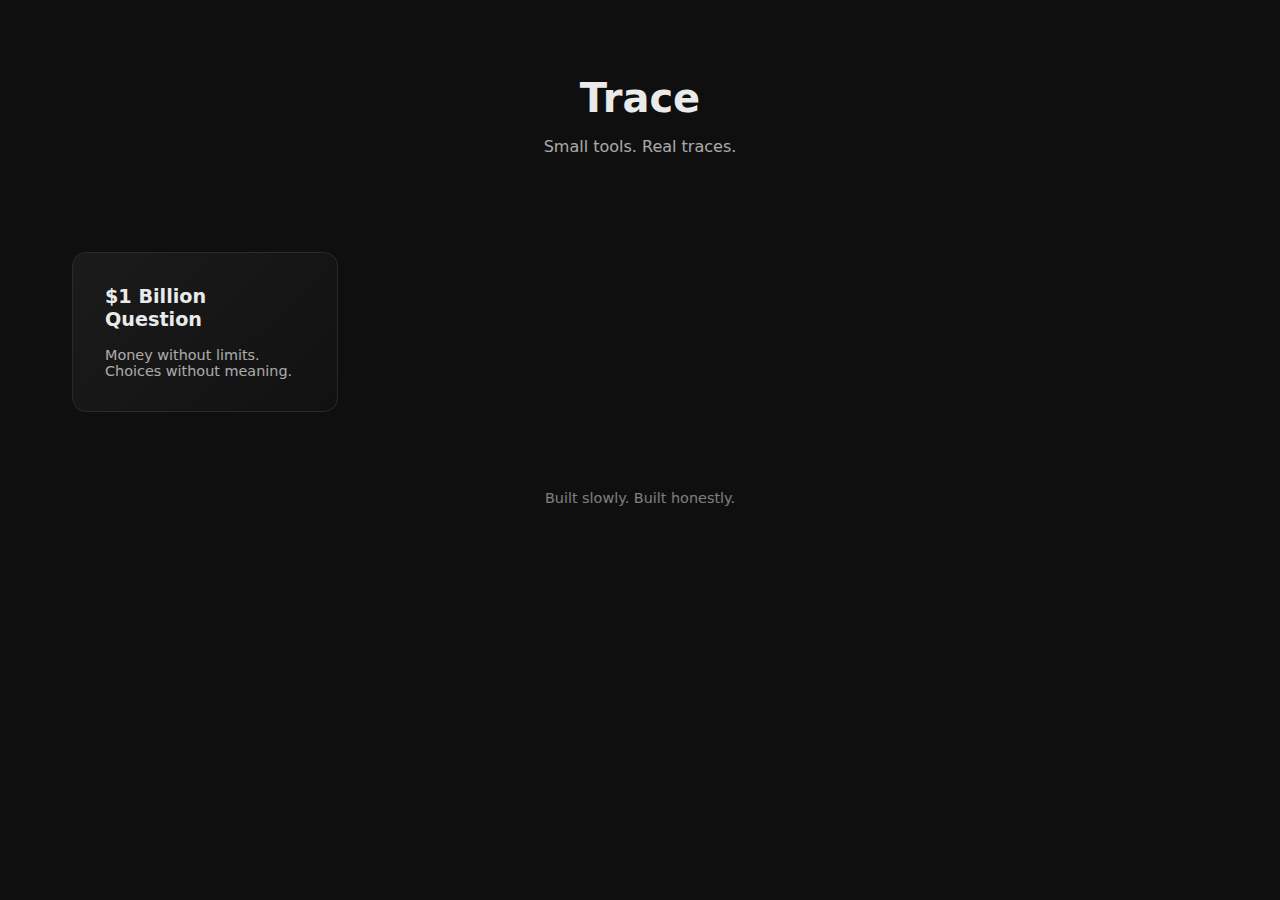
<file: index.html>
<!DOCTYPE html>
<html lang="en">
<head>
  <meta charset="UTF-8" />
  <title>Trace</title>
  <link rel="stylesheet" href="styles/global.css" />
</head>
<body>

  <header class="site-header">
    <h1>Trace</h1>
    <p class="tagline">Small tools. Real traces.</p>
  </header>

  <main class="tool-rack">

    <!-- Tool Card -->
    <a class="tool-card" href="tools/day-01-billion-dollar/index.html">
      <h2>$1 Billion Question</h2>
      <p>Money without limits. Choices without meaning.</p>
    </a>

  </main>

  <footer class="site-footer">
    <p>Built slowly. Built honestly.</p>
  </footer>

</body>

</html>
</file>
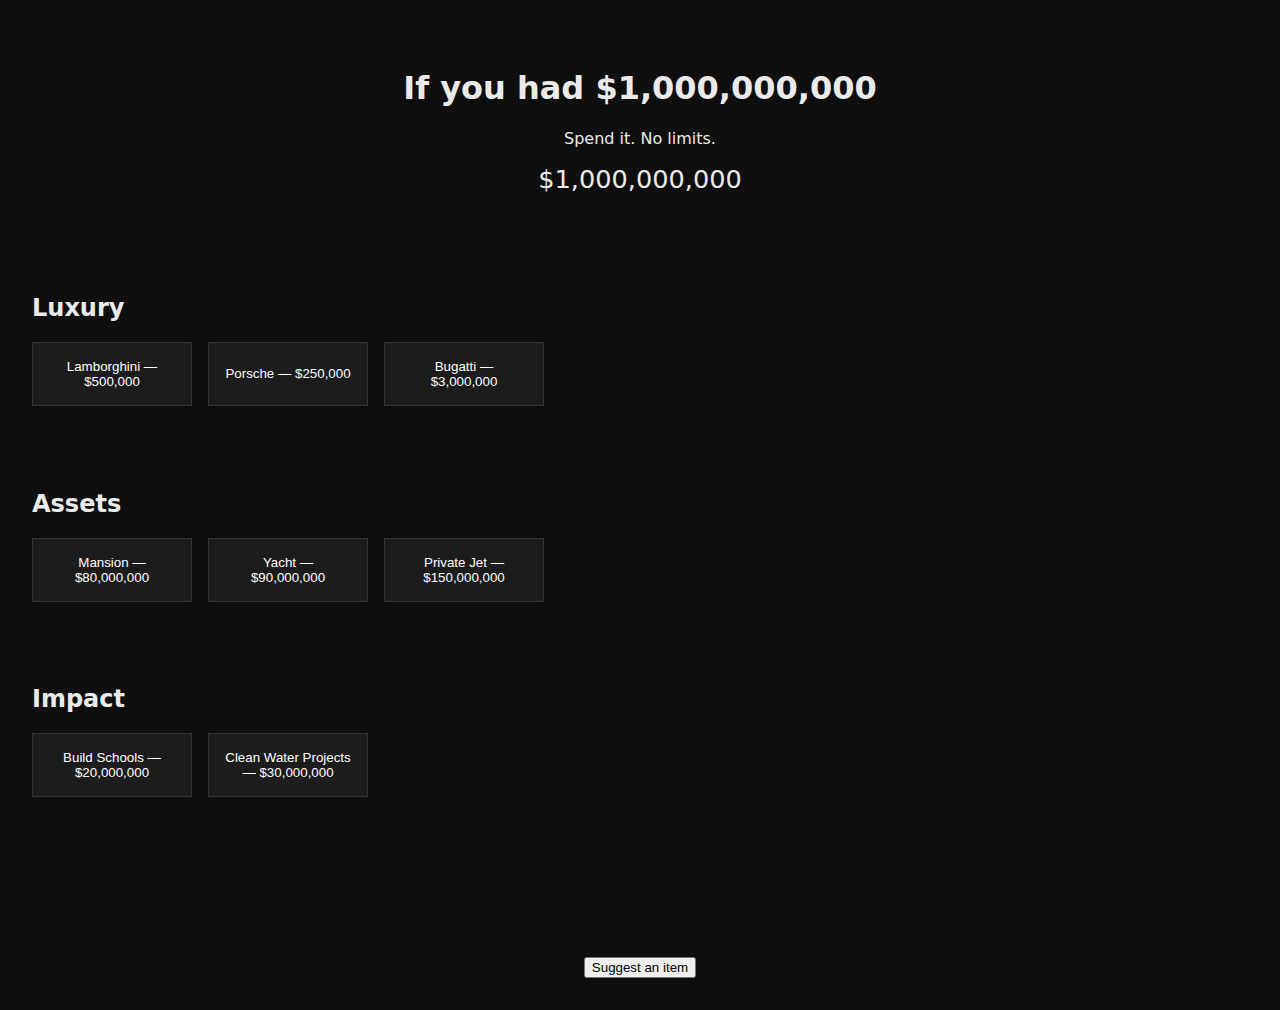
<file: tools/day-01-billion-dollar/index.html>
<!DOCTYPE html>
<html lang="en">
<head>
  <meta charset="UTF-8" />
  <title>$1 Billion — Trace</title>
  <link rel="stylesheet" href="style.css" />
  <script src="script.js" defer></script>
</head>
<body>

  <header>
    <h1>If you had $1,000,000,000</h1>
    <p>Spend it. No limits.</p>
    <div class="money">
      $<span id="balance"></span>
    </div>
  </header>

  <main id="categories">
    <!-- categories will appear here -->
  </main>

  <div id="log" class="log"></div>

  <section class="feedback">
    <button id="toggleFeedback">Suggest an item</button>
    <div class="feedback-panel hidden">
      <textarea placeholder="What should I add next?"></textarea>
    </div>
  </section>

</body>
</html>
</file>
<file: styles/global.css>
* {
  box-sizing: border-box;
}

body {
  margin: 0;
  background: #0f0f0f;
  color: #eaeaea;
  font-family: system-ui, sans-serif;
}

/* Header */
.site-header {
  text-align: center;
  padding: 3rem 1rem;
}

.site-header h1 {
  font-size: 2.5rem;
  margin-bottom: 0.5rem;
}

.tagline {
  opacity: 0.7;
}

/* Tool Rack */
.tool-rack {
  display: grid;
  grid-template-columns: repeat(4, 1fr);
  gap: 1.5rem;
  padding: 2rem;
  max-width: 1200px;
  margin: auto;
}

/* Tool Card (Poster-style) */
.tool-card {
  background: linear-gradient(135deg, #1b1b1b, #111);
  border-radius: 14px;
  padding: 2rem;
  min-height: 160px;

  display: flex;
  flex-direction: column;
  justify-content: space-between;

  text-decoration: none;
  color: inherit;

  border: 1px solid #2a2a2a;
  transition: transform 0.2s ease, box-shadow 0.2s ease;
}

.tool-card:hover {
  transform: translateY(-6px);
  box-shadow: 0 12px 30px rgba(0,0,0,0.5);
}

.tool-card h2 {
  margin: 0 0 0.5rem 0;
  font-size: 1.2rem;
}

.tool-card p {
  margin: 0;
  font-size: 0.9rem;
  opacity: 0.7;
}

/* Footer */
.site-footer {
  text-align: center;
  padding: 2rem;
  opacity: 0.5;
  font-size: 0.9rem;
}

/* Responsive */
@media (max-width: 1000px) {
  .tool-rack {
    grid-template-columns: repeat(2, 1fr);
  }
}

@media (max-width: 600px) {
  .tool-rack {
    grid-template-columns: 1fr;
  }
}
</file>
<file: tools/day-01-billion-dollar/style.css>
body {
  margin: 0;
  background: #0f0f0f;
  color: #eaeaea;
  font-family: system-ui, sans-serif;
}

header {
  text-align: center;
  padding: 3rem 1rem;
}

.money {
  font-size: 1.6rem;
  margin-top: 1rem;
}

.category {
  padding: 2rem;
}

.items {
  display: grid;
  grid-template-columns: repeat(auto-fill, minmax(160px, 1fr));
  gap: 1rem;
}

button.item {
  background: #1c1c1c;
  border: 1px solid #333;
  color: #fff;
  padding: 1rem;
  cursor: pointer;
  transition: transform 0.05s ease, background 0.2s;
}

button.item:active {
  transform: scale(0.95); /* micro-compression */
  background: #333;
}

.log {
  text-align: center;
  padding: 2rem;
  opacity: 0.8;
  min-height: 2rem;
}

.feedback {
  text-align: center;
  padding: 2rem;
}

.hidden {
  display: none;
}
</file>
